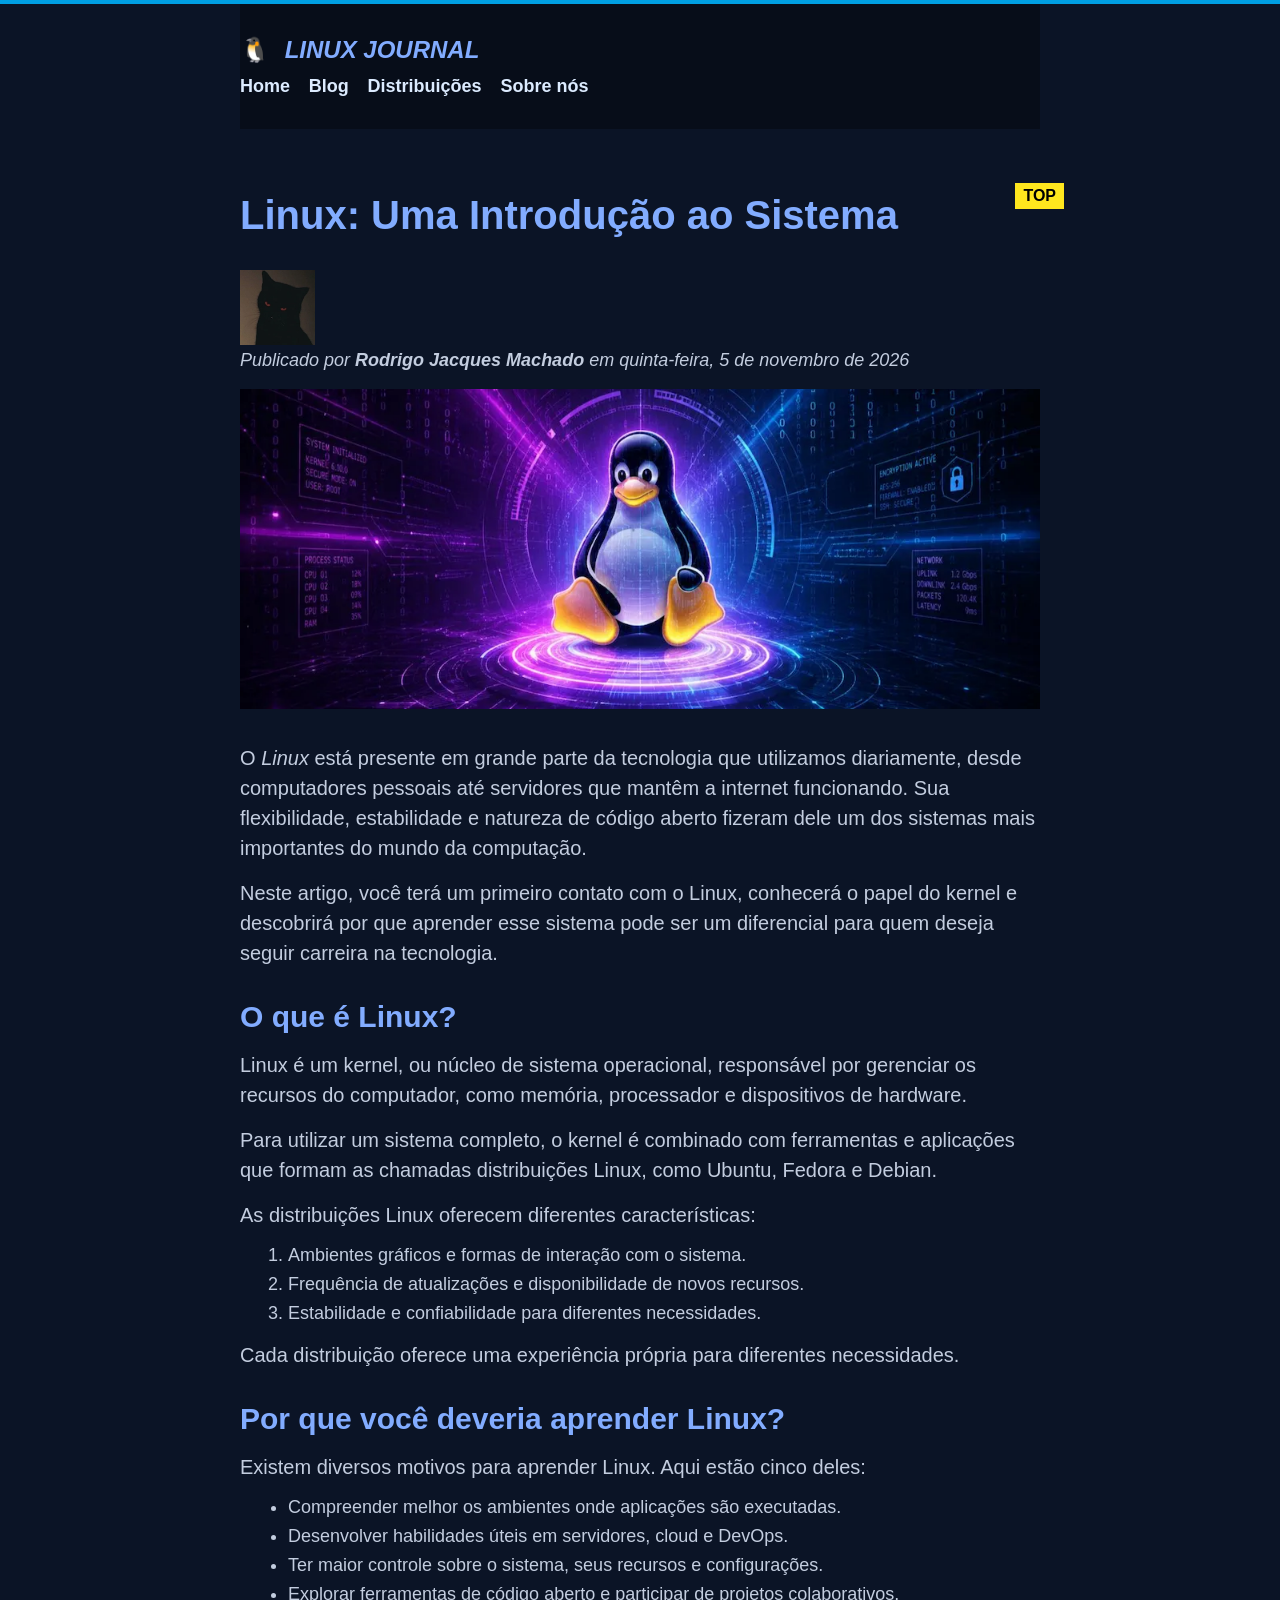
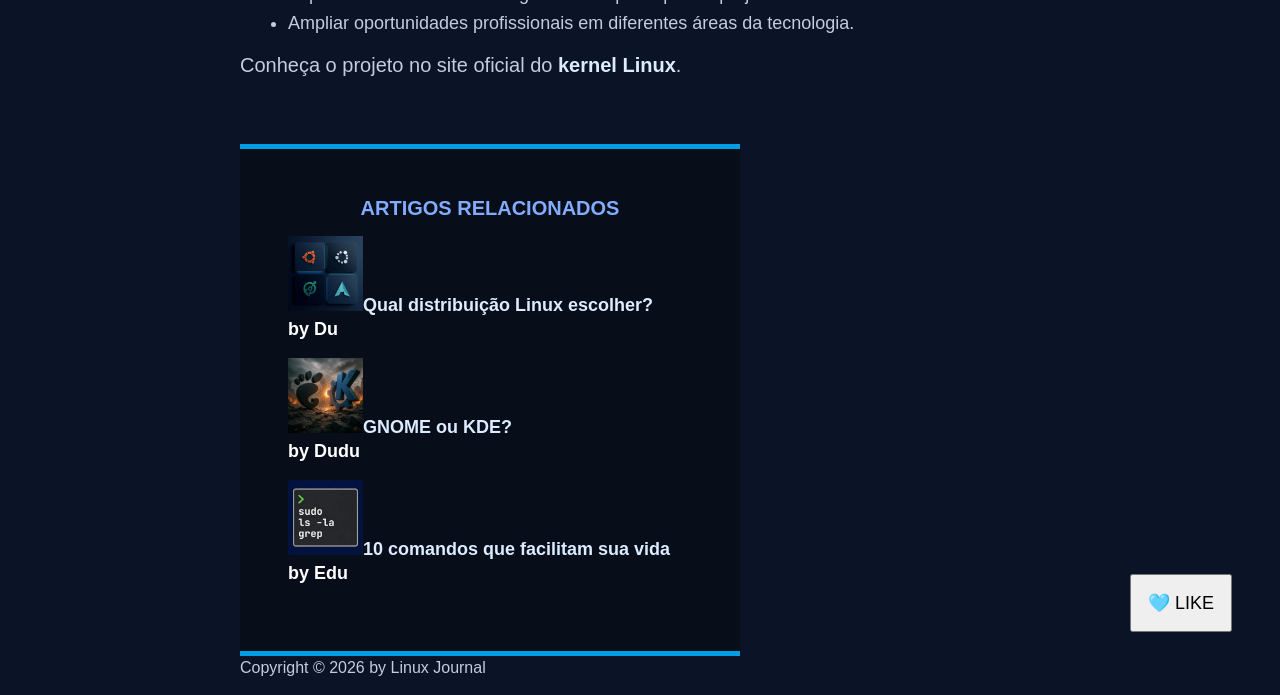
<file: css-fundamentals/index.html>
<!doctype html>
<html lang="pt-BR">
  <head>
    <meta charset="UTF-8" />
    <meta name="viewport" content="width=device-width, initial-scale=1.0" />
    <meta
      name="description"
      content="Conheça o Linux, entenda o papel do kernel e descubra as vantagens de usar o sistema que sustenta a internet e servidores modernos."
    />
    <title>Linux Journal</title>
    <link rel="icon" href="images/linux-tux.svg" type="image/svg+xml" />
    <link rel="stylesheet" href="style.css" />
  </head>
  <body>
    <div class="container">
      <header class="main-header">
        <h1>🐧 Linux Journal</h1>
        <nav>
          <a href="#">Home</a>
          <a href="#">Blog</a>
          <a href="#">Distribuições</a>
          <a href="#">Sobre nós</a>
        </nav>
        <button class="btn-like">🩵 LIKE</button>
      </header>

      <main>
        <article>
          <header class="post-header">
            <h2>Linux: Uma Introdução ao Sistema</h2>

            <img
              src="images/gato.webp"
              class="author-img"
              alt="foto de um gato"
            />
            <p id="author">
              Publicado por <strong>Rodrigo Jacques Machado</strong> em
              <time datetime="2026-11-05"
                >quinta-feira, 5 de novembro de 2026</time
              >
            </p>

            <img
              src="images/post-img.webp"
              alt="Tux, o mascote do sistema operacional Linux"
              class="post-img"
            />
          </header>

          <p>
            O <em>Linux</em> está presente em grande parte da tecnologia que
            utilizamos diariamente, desde computadores pessoais até servidores
            que mantêm a internet funcionando. Sua flexibilidade, estabilidade e
            natureza de código aberto fizeram dele um dos sistemas mais
            importantes do mundo da computação.
          </p>

          <p>
            Neste artigo, você terá um primeiro contato com o Linux, conhecerá o
            papel do kernel e descobrirá por que aprender esse sistema pode ser
            um diferencial para quem deseja seguir carreira na tecnologia.
          </p>

          <h3>O que é Linux?</h3>

          <p>
            Linux é um kernel, ou núcleo de sistema operacional, responsável por
            gerenciar os recursos do computador, como memória, processador e
            dispositivos de hardware.
          </p>

          <p>
            Para utilizar um sistema completo, o kernel é combinado com
            ferramentas e aplicações que formam as chamadas distribuições Linux,
            como Ubuntu, Fedora e Debian.
          </p>

          <p>As distribuições Linux oferecem diferentes características:</p>

          <ol>
            <li>Ambientes gráficos e formas de interação com o sistema.</li>
            <li>
              Frequência de atualizações e disponibilidade de novos recursos.
            </li>
            <li>Estabilidade e confiabilidade para diferentes necessidades.</li>
          </ol>

          <p>
            Cada distribuição oferece uma experiência própria para diferentes
            necessidades.
          </p>

          <h3>Por que você deveria aprender Linux?</h3>

          <p>
            Existem diversos motivos para aprender Linux. Aqui estão cinco
            deles:
          </p>

          <ul>
            <li>
              Compreender melhor os ambientes onde aplicações são executadas.
            </li>
            <li>
              Desenvolver habilidades úteis em servidores, cloud e DevOps.
            </li>
            <li>
              Ter maior controle sobre o sistema, seus recursos e configurações.
            </li>
            <li>
              Explorar ferramentas de código aberto e participar de projetos
              colaborativos.
            </li>
            <li>
              Ampliar oportunidades profissionais em diferentes áreas da
              tecnologia.
            </li>
          </ul>

          <p>
            Conheça o projeto no site oficial do
            <a href="https://www.kernel.org/" target="_blank">kernel Linux</a>.
          </p>
        </article>

        <aside>
          <h4 class="related-title">Artigos relacionados</h4>
          <ul class="related-list">
            <li>
              <img
                src="images/related-1.webp"
                alt="Pinguim Tux entre distribuições Linux."
                class="related-img"
              /><a href="#">Qual distribuição Linux escolher?</a>
              <p class="related-author">by Du</p>
            </li>
            <li>
              <img
                src="images/related-2.webp"
                alt="Comparação das interfaces do GNOME e KDE Plasma"
                class="related-img"
              /><a href="#">GNOME ou KDE?</a>
              <p class="related-author">by Dudu</p>
            </li>
            <li>
              <img
                src="images/related-3.webp"
                alt="Terminal Linux com linha de comando"
                class="related-img"
              /><a href="#">10 comandos que facilitam sua vida</a>
              <p class="related-author">by Edu</p>
            </li>
          </ul>
        </aside>
      </main>

      <footer>
        <p id="copyright">Copyright &copy; 2026 by Linux Journal</p>
      </footer>
    </div>
  </body>
</html>
</file>
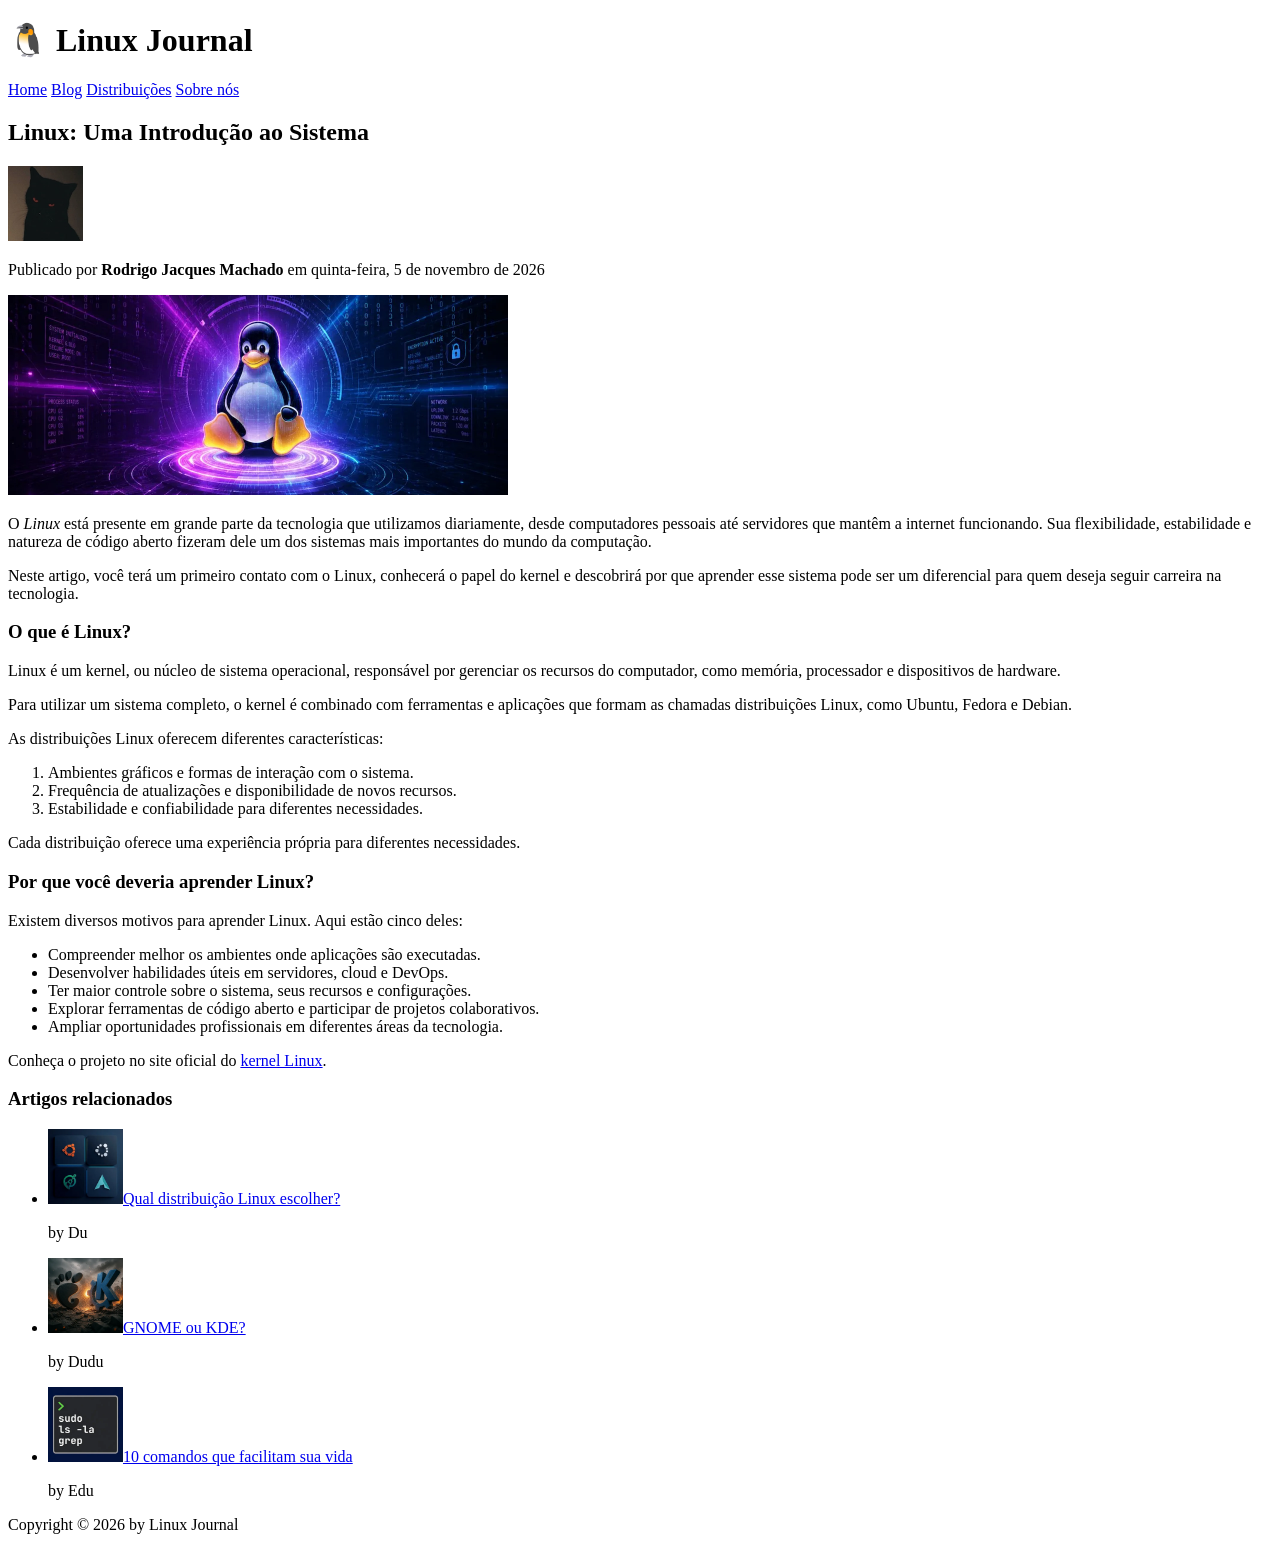
<file: html-fundamentals/index.html>
<!doctype html>
<html>
  <head>
    <meta charset="UTF-8" />
    <title>Linux Journal</title>
    <link rel="icon" href="images/linux-tux.svg" type="image/svg+xml" />
  </head>
  <body>
    <header>
      <h1>🐧 Linux Journal</h1>
      <nav>
        <a href="#">Home</a>
        <a href="#">Blog</a>
        <a href="#">Distribuições</a>
        <a href="#">Sobre nós</a>
      </nav>
    </header>
    <main>
      <article>
        <header>
          <h2>Linux: Uma Introdução ao Sistema</h2>

          <img
            src="images/gato.webp"
            width="75"
            height="75"
            alt="foto de um gato"
          />
          <p>
            Publicado por <strong>Rodrigo Jacques Machado</strong> em
            <time datetime="2026-11-05"
              >quinta-feira, 5 de novembro de 2026</time
            >
          </p>

          <img
            src="images/post-img.webp"
            alt="Tux, o mascote do sistema operacional Linux"
            width="500"
            height="200"
          />
        </header>

        <p>
          O <em>Linux</em> está presente em grande parte da tecnologia que
          utilizamos diariamente, desde computadores pessoais até servidores que
          mantêm a internet funcionando. Sua flexibilidade, estabilidade e
          natureza de código aberto fizeram dele um dos sistemas mais
          importantes do mundo da computação.
        </p>

        <p>
          Neste artigo, você terá um primeiro contato com o Linux, conhecerá o
          papel do kernel e descobrirá por que aprender esse sistema pode ser um
          diferencial para quem deseja seguir carreira na tecnologia.
        </p>

        <h3>O que é Linux?</h3>

        <p>
          Linux é um kernel, ou núcleo de sistema operacional, responsável por
          gerenciar os recursos do computador, como memória, processador e
          dispositivos de hardware.
        </p>

        <p>
          Para utilizar um sistema completo, o kernel é combinado com
          ferramentas e aplicações que formam as chamadas distribuições Linux,
          como Ubuntu, Fedora e Debian.
        </p>

        <p>As distribuições Linux oferecem diferentes características:</p>

        <ol>
          <li>Ambientes gráficos e formas de interação com o sistema.</li>
          <li>
            Frequência de atualizações e disponibilidade de novos recursos.
          </li>
          <li>Estabilidade e confiabilidade para diferentes necessidades.</li>
        </ol>

        <p>
          Cada distribuição oferece uma experiência própria para diferentes
          necessidades.
        </p>

        <h3>Por que você deveria aprender Linux?</h3>

        <p>
          Existem diversos motivos para aprender Linux. Aqui estão cinco deles:
        </p>

        <ul>
          <li>
            Compreender melhor os ambientes onde aplicações são executadas.
          </li>
          <li>Desenvolver habilidades úteis em servidores, cloud e DevOps.</li>
          <li>
            Ter maior controle sobre o sistema, seus recursos e configurações.
          </li>
          <li>
            Explorar ferramentas de código aberto e participar de projetos
            colaborativos.
          </li>
          <li>
            Ampliar oportunidades profissionais em diferentes áreas da
            tecnologia.
          </li>
        </ul>

        <p>
          Conheça o projeto no site oficial do
          <a href="https://www.kernel.org/" target="_blank">kernel Linux</a>.
        </p>
      </article>

      <aside>
        <h3>Artigos relacionados</h3>
        <ul>
          <li>
            <img
              src="images/related-1.webp"
              alt="Pinguim Tux entre distribuições Linux."
              width="75"
              height="75"
            /><a href="#">Qual distribuição Linux escolher?</a>
            <p>by Du</p>
          </li>
          <li>
            <img
              src="images/related-2.webp"
              alt="Comparação das interfaces do GNOME e KDE Plasma"
              width="75"
              height="75"
            /><a href="#">GNOME ou KDE?</a>
            <p>by Dudu</p>
          </li>
          <li>
            <img
              src="images/related-3.webp"
              alt="Terminal Linux com linha de comando"
              width="75"
              height="75"
            /><a href="#">10 comandos que facilitam sua vida</a>
            <p>by Edu</p>
          </li>
        </ul>
      </aside>
    </main>
    <footer>Copyright &copy; 2026 by Linux Journal</footer>
  </body>
</html>
</file>
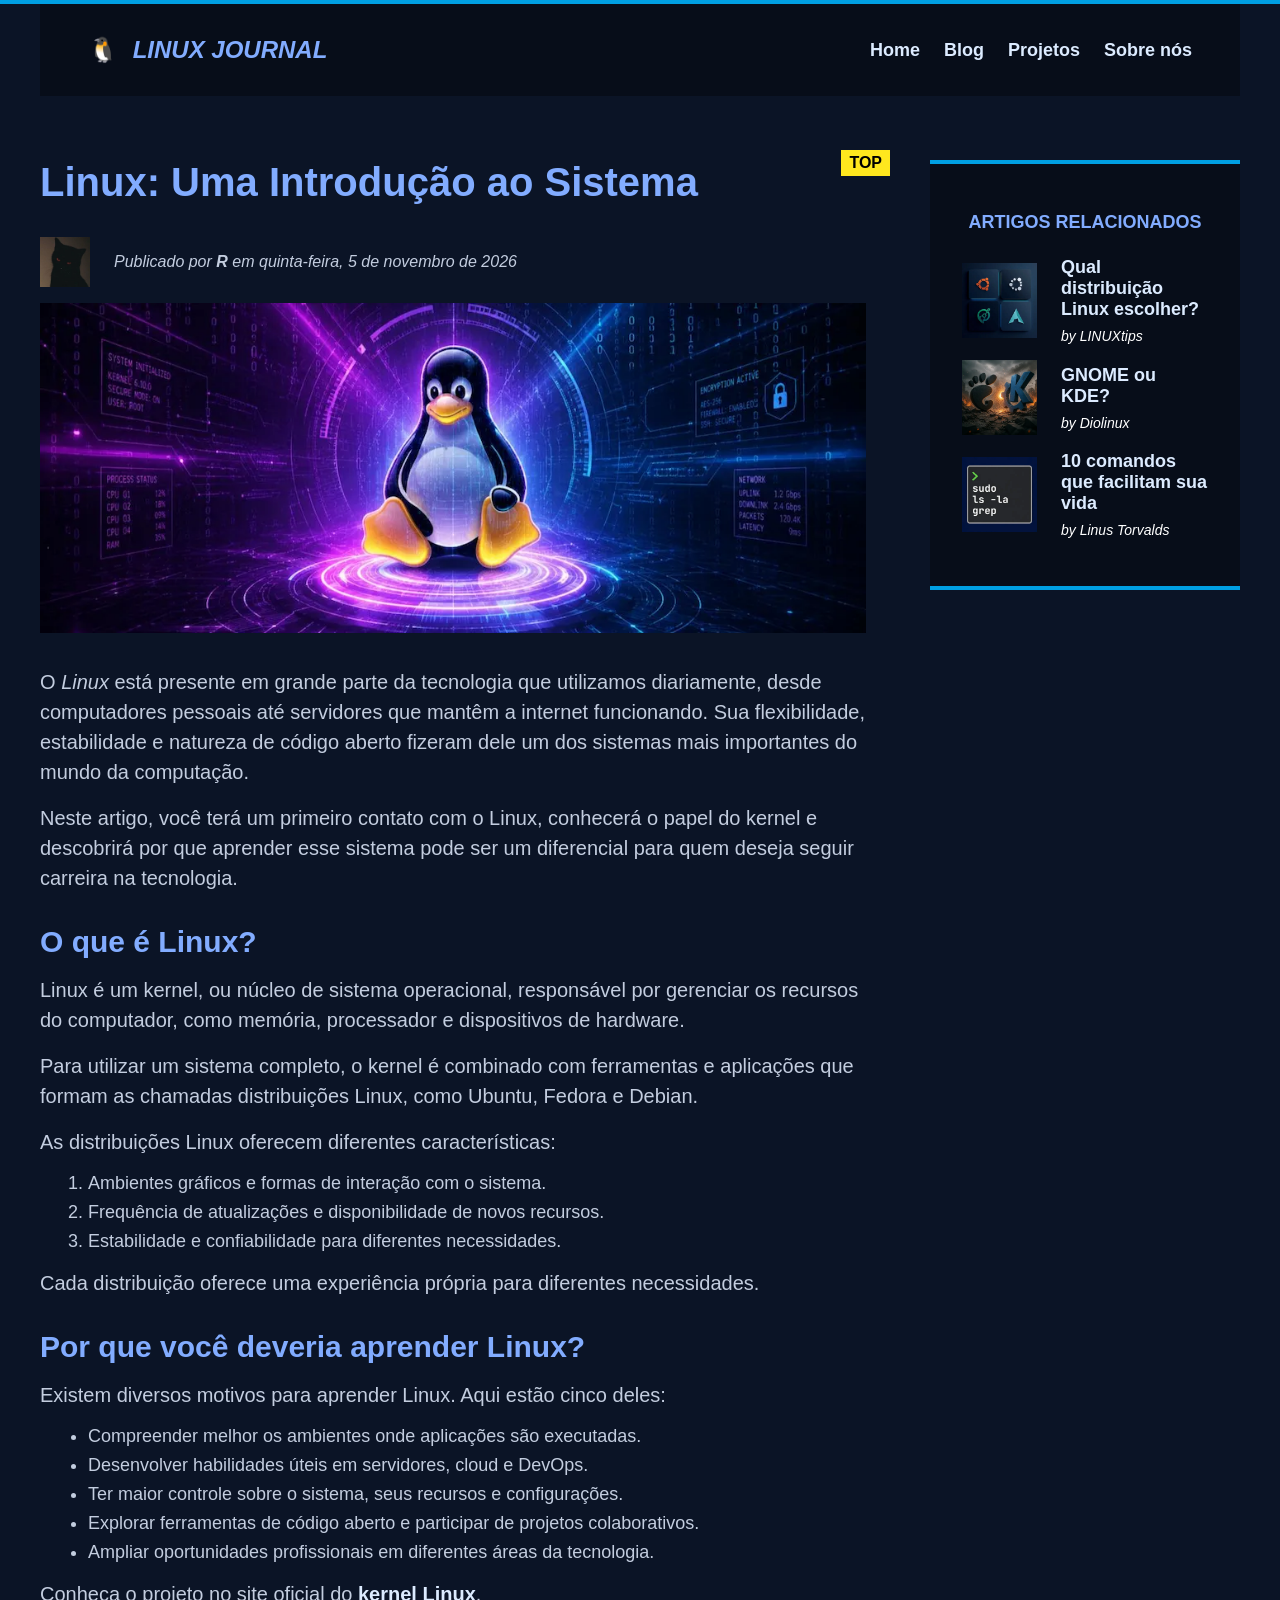
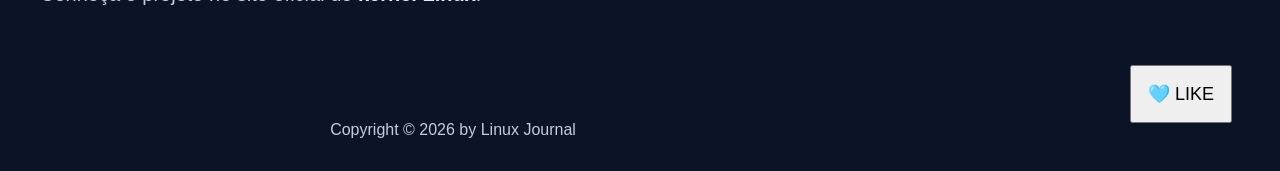
<file: layouts-fundamentals/index.html>
<!doctype html>
<html lang="pt-BR">
  <head>
    <meta charset="UTF-8" />
    <meta name="viewport" content="width=device-width, initial-scale=1.0" />
    <meta
      name="description"
      content="Conheça o Linux, entenda o papel do kernel e descubra as vantagens de usar o sistema que sustenta a internet e servidores modernos."
    />
    <title>Linux Journal</title>
    <link rel="icon" href="images/linux-tux.svg" type="image/svg+xml" />
    <link rel="stylesheet" href="style.css" />
  </head>
  <body>
    <div class="container">
      <header class="main-header">
        <h1>🐧 Linux Journal</h1>
        <nav>
          <a href="#">Home</a>
          <a href="#">Blog</a>
          <a href="#">Projetos</a>
          <a href="#">Sobre nós</a>
        </nav>
        <button class="btn-like">🩵 LIKE</button>
      </header>

      <article>
        <header class="post-header">
          <h2>Linux: Uma Introdução ao Sistema</h2>

          <div class="author-box">
            <img
              src="images/gato.webp"
              class="author-img"
              alt="foto de um gato"
            />
            <p id="author" class="author">
              Publicado por <strong>R</strong> em
              <time datetime="2026-11-05"
                >quinta-feira, 5 de novembro de 2026</time
              >
            </p>
          </div>

          <img
            src="images/post-img.webp"
            alt="Tux, o mascote do sistema operacional Linux"
            class="post-img"
          />
        </header>

        <p>
          O <em>Linux</em> está presente em grande parte da tecnologia que
          utilizamos diariamente, desde computadores pessoais até servidores que
          mantêm a internet funcionando. Sua flexibilidade, estabilidade e
          natureza de código aberto fizeram dele um dos sistemas mais
          importantes do mundo da computação.
        </p>

        <p>
          Neste artigo, você terá um primeiro contato com o Linux, conhecerá o
          papel do kernel e descobrirá por que aprender esse sistema pode ser um
          diferencial para quem deseja seguir carreira na tecnologia.
        </p>

        <h3>O que é Linux?</h3>

        <p>
          Linux é um kernel, ou núcleo de sistema operacional, responsável por
          gerenciar os recursos do computador, como memória, processador e
          dispositivos de hardware.
        </p>

        <p>
          Para utilizar um sistema completo, o kernel é combinado com
          ferramentas e aplicações que formam as chamadas distribuições Linux,
          como Ubuntu, Fedora e Debian.
        </p>

        <p>As distribuições Linux oferecem diferentes características:</p>

        <ol>
          <li>Ambientes gráficos e formas de interação com o sistema.</li>
          <li>
            Frequência de atualizações e disponibilidade de novos recursos.
          </li>
          <li>Estabilidade e confiabilidade para diferentes necessidades.</li>
        </ol>

        <p>
          Cada distribuição oferece uma experiência própria para diferentes
          necessidades.
        </p>

        <h3>Por que você deveria aprender Linux?</h3>

        <p>
          Existem diversos motivos para aprender Linux. Aqui estão cinco deles:
        </p>

        <ul>
          <li>
            Compreender melhor os ambientes onde aplicações são executadas.
          </li>
          <li>Desenvolver habilidades úteis em servidores, cloud e DevOps.</li>
          <li>
            Ter maior controle sobre o sistema, seus recursos e configurações.
          </li>
          <li>
            Explorar ferramentas de código aberto e participar de projetos
            colaborativos.
          </li>
          <li>
            Ampliar oportunidades profissionais em diferentes áreas da
            tecnologia.
          </li>
        </ul>

        <p>
          Conheça o projeto no site oficial do
          <a href="https://www.kernel.org/" target="_blank">kernel Linux</a>.
        </p>
      </article>

      <aside>
        <h4 class="related-title">Artigos relacionados</h4>
        <ul class="related-list">
          <li class="related-post">
            <img
              src="images/related-1.webp"
              alt="Pinguim Tux entre distribuições Linux."
              class="related-img"
            />
            <div>
              <a href="#" class="related-link"
                >Qual distribuição Linux escolher?</a
              >
              <p class="related-author">by LINUXtips</p>
            </div>
          </li>
          <li class="related-post">
            <img
              src="images/related-2.webp"
              alt="Comparação das interfaces do GNOME e KDE Plasma"
              class="related-img"
            />
            <div>
              <a href="#" class="related-link">GNOME ou KDE?</a>
              <p class="related-author">by Diolinux</p>
            </div>
          </li>
          <li class="related-post">
            <img
              src="images/related-3.webp"
              alt="Terminal Linux com linha de comando"
              class="related-img"
            />
            <div>
              <a href="#" class="related-link"
                >10 comandos que facilitam sua vida</a
              >
              <p class="related-author">by Linus Torvalds</p>
            </div>
          </li>
        </ul>
      </aside>

      <footer>
        <p id="copyright">Copyright &copy; 2026 by Linux Journal</p>
      </footer>
    </div>
  </body>
</html>
</file>
<file: css-fundamentals/style.css>
@import url(reset.css);
@import url(variables.css);

/* GENERAL */

html {
  font-size: 62.5%; /* 1rem = 10px */
}

body {
  font-family: var(--font-family);
  color: var(--color-text);
  background-color: var(--color-bg);
  border-top: 4px solid var(--color-border);
  position: relative;
}

.container {
  width: 80rem;
  margin: 0 auto;
}

h1,
h2,
h3,
h4 {
  color: var(--color-heading);
}

/* HEADER */

.post-header {
  margin-bottom: var(--spacing-6);
}

.main-header {
  background-color: var(--color-bg-secondary);
  padding: var(--spacing-6) 0;
  margin-bottom: var(--spacing-8);
}

h1 {
  font-size: var(--font-size-2xl);
  text-transform: uppercase;
  font-style: italic;
}

h1::first-letter {
  font-style: normal;
  margin-right: var(--spacing-2);
}

nav a:link {
  font-size: var(--font-size-lg);
  display: inline-block;
  margin-top: var(--spacing-3);
  margin-right: var(--spacing-4);
}

nav a:last-child {
  margin-right: 0;
}

.btn-like {
  padding: var(--spacing-4);
  font-size: var(--font-size-lg);
  position: absolute;
  bottom: var(--spacing-7);
  right: var(--spacing-7);
}

/* ARTICLE */

article {
  margin-bottom: var(--spacing-8);
}

.author-img {
  width: 7.5rem;
  height: auto;
}

.post-img {
  width: 100%;
}

h2 {
  font-size: var(--font-size-4xl);
  margin-bottom: var(--spacing-6);
  position: relative;
}

h2::after {
  content: "Top";
  text-transform: uppercase;
  background-color: #ffe71e;
  color: #000;
  font-size: var(--font-size-base);
  padding: var(--spacing-1) var(--spacing-2);
  display: inline-block;
  position: absolute;
  top: -1rem;
  right: -2.4rem;
}

h3 {
  font-size: var(--font-size-3xl);
  margin-top: var(--spacing-6);
  margin-bottom: var(--spacing-4);
}

p {
  font-size: var(--font-size-xl);
  line-height: 1.5;
  margin-bottom: 1.5rem;
}

#author {
  font-size: var(--font-size-lg);
  font-style: italic;
}

/* LISTS */

ul,
ol {
  margin-left: var(--spacing-7);
  margin-bottom: var(--spacing-4);
}

li {
  font-size: var(--font-size-lg);
  margin-bottom: var(--spacing-2);
}

li:last-child {
  margin-bottom: 0;
}

/* ASIDE */

aside {
  border-top: 5px solid var(--color-border);
  border-bottom: 5px solid var(--color-border);
  background-color: var(--color-bg-secondary);
  padding: var(--spacing-7) 0;
  width: 50rem;
}

.related-title {
  font-size: var(--font-size-xl);
  text-align: center;
  text-transform: uppercase;
  margin-bottom: var(--spacing-4);
}

.related-list {
  list-style: none;
}

.related-img {
  width: 7.5rem;
}

.related-author {
  font-size: var(--font-size-lg);
  font-weight: bold;
  color: var(--color-white);
}

/* LINKS */

a:link,
a:visited {
  color: var(--color-link);
  text-decoration: none;
  font-weight: 600;
}

a:hover,
a:active {
  color: var(--color-link-hover);
}

/* FOOTER */

#copyright {
  font-size: var(--font-size-base);
}
</file>
<file: layouts-fundamentals/style.css>
@import url(reset.css);
@import url(variables.css);

/* GENERAL */

html {
  font-size: 62.5%; /* 1rem = 10px */
}

body {
  font-family: var(--font-family);
  color: var(--color-text);
  background-color: var(--color-bg);
  border-top: 4px solid var(--color-border);
  position: relative;
}

.container {
  width: 120rem;
  margin: 0 auto;
  display: grid;
  grid-template-columns: 1fr 31rem;
  gap: var(--spacing-8);
  align-items: start;
}

h1,
h2,
h3,
h4 {
  color: var(--color-heading);
}

/* HEADER */

.main-header {
  align-items: center;
  grid-column: 1 / -1;

  background-color: var(--color-bg-secondary);
  padding: var(--spacing-6) var(--spacing-7);
  display: flex;
  justify-content: space-between;
}

h1 {
  font-size: var(--font-size-2xl);
  text-transform: uppercase;
  font-style: italic;
}

h1::first-letter {
  font-style: normal;
  margin-right: var(--spacing-2);
}

nav {
  display: flex;
  gap: var(--spacing-5);
}

nav a:link {
  font-size: var(--font-size-lg);
}

.btn-like {
  padding: var(--spacing-4);
  font-size: var(--font-size-lg);
  position: absolute;
  bottom: var(--spacing-7);
  right: var(--spacing-7);
}

/* ARTICLE */

.author-box {
  display: flex;
  gap: var(--spacing-5);
  align-items: center;
  margin-bottom: var(--spacing-4);
}

.author-img {
  width: 5rem;
  height: auto;
}

#author {
  font-size: var(--font-size-base);
  font-style: italic;
  margin-bottom: 0;
}

article .post-header {
  margin-bottom: var(--spacing-6);
}

.post-img {
  width: 100%;
}

h2 {
  font-size: var(--font-size-4xl);
  margin-bottom: var(--spacing-6);
  position: relative;
}

h2::after {
  content: "Top";
  text-transform: uppercase;
  background-color: #ffe71e;
  color: #000;
  font-size: var(--font-size-base);
  padding: var(--spacing-1) var(--spacing-2);
  display: inline-block;
  position: absolute;
  top: -1rem;
  right: -2.4rem;
}

h3 {
  font-size: var(--font-size-3xl);
  margin-top: var(--spacing-6);
  margin-bottom: var(--spacing-4);
}

article p {
  font-size: var(--font-size-xl);
  line-height: 1.5;
  margin-bottom: var(--spacing-4);
}

/* LISTS */

article ul,
article ol {
  margin-left: var(--spacing-7);
  margin-bottom: var(--spacing-4);
}

article li {
  font-size: var(--font-size-lg);
  margin-bottom: var(--spacing-2);
}

article li:last-child {
  margin-bottom: 0;
}

/* ASIDE */

aside {
  border-top: 4px solid var(--color-border);
  border-bottom: 4px solid var(--color-border);
  background-color: var(--color-bg-secondary);
  padding: var(--spacing-7) var(--spacing-6);
}

.related-title {
  font-size: var(--font-size-lg);
  text-align: center;
  text-transform: uppercase;
  margin-bottom: var(--spacing-5);
}

.related-img {
  width: 7.5rem;
}

.related-list {
  font-size: var(--font-size-lg);
  list-style: none;
}

.related-post {
  display: flex;
  align-items: center;
  gap: var(--spacing-5);
  margin-bottom: var(--spacing-4);
}

.related-post:last-child {
  margin-bottom: 0;
}

.related-link:link {
  display: block;
  margin-bottom: var(--spacing-2);
}

.related-author {
  color: var(--color-white);
  font-size: var(--font-size-sm);
  font-style: italic;
}

/* LINKS */

a:link,
a:visited {
  color: var(--color-link);
  text-decoration: none;
  font-weight: bold;
}

a:hover,
a:active {
  color: var(--color-link-hover);
}

/* FOOTER */

#copyright {
  font-size: var(--font-size-base);
  text-align: center;
  padding: var(--spacing-6) 0;
  grid-column: 1 / -1;
}
</file>
